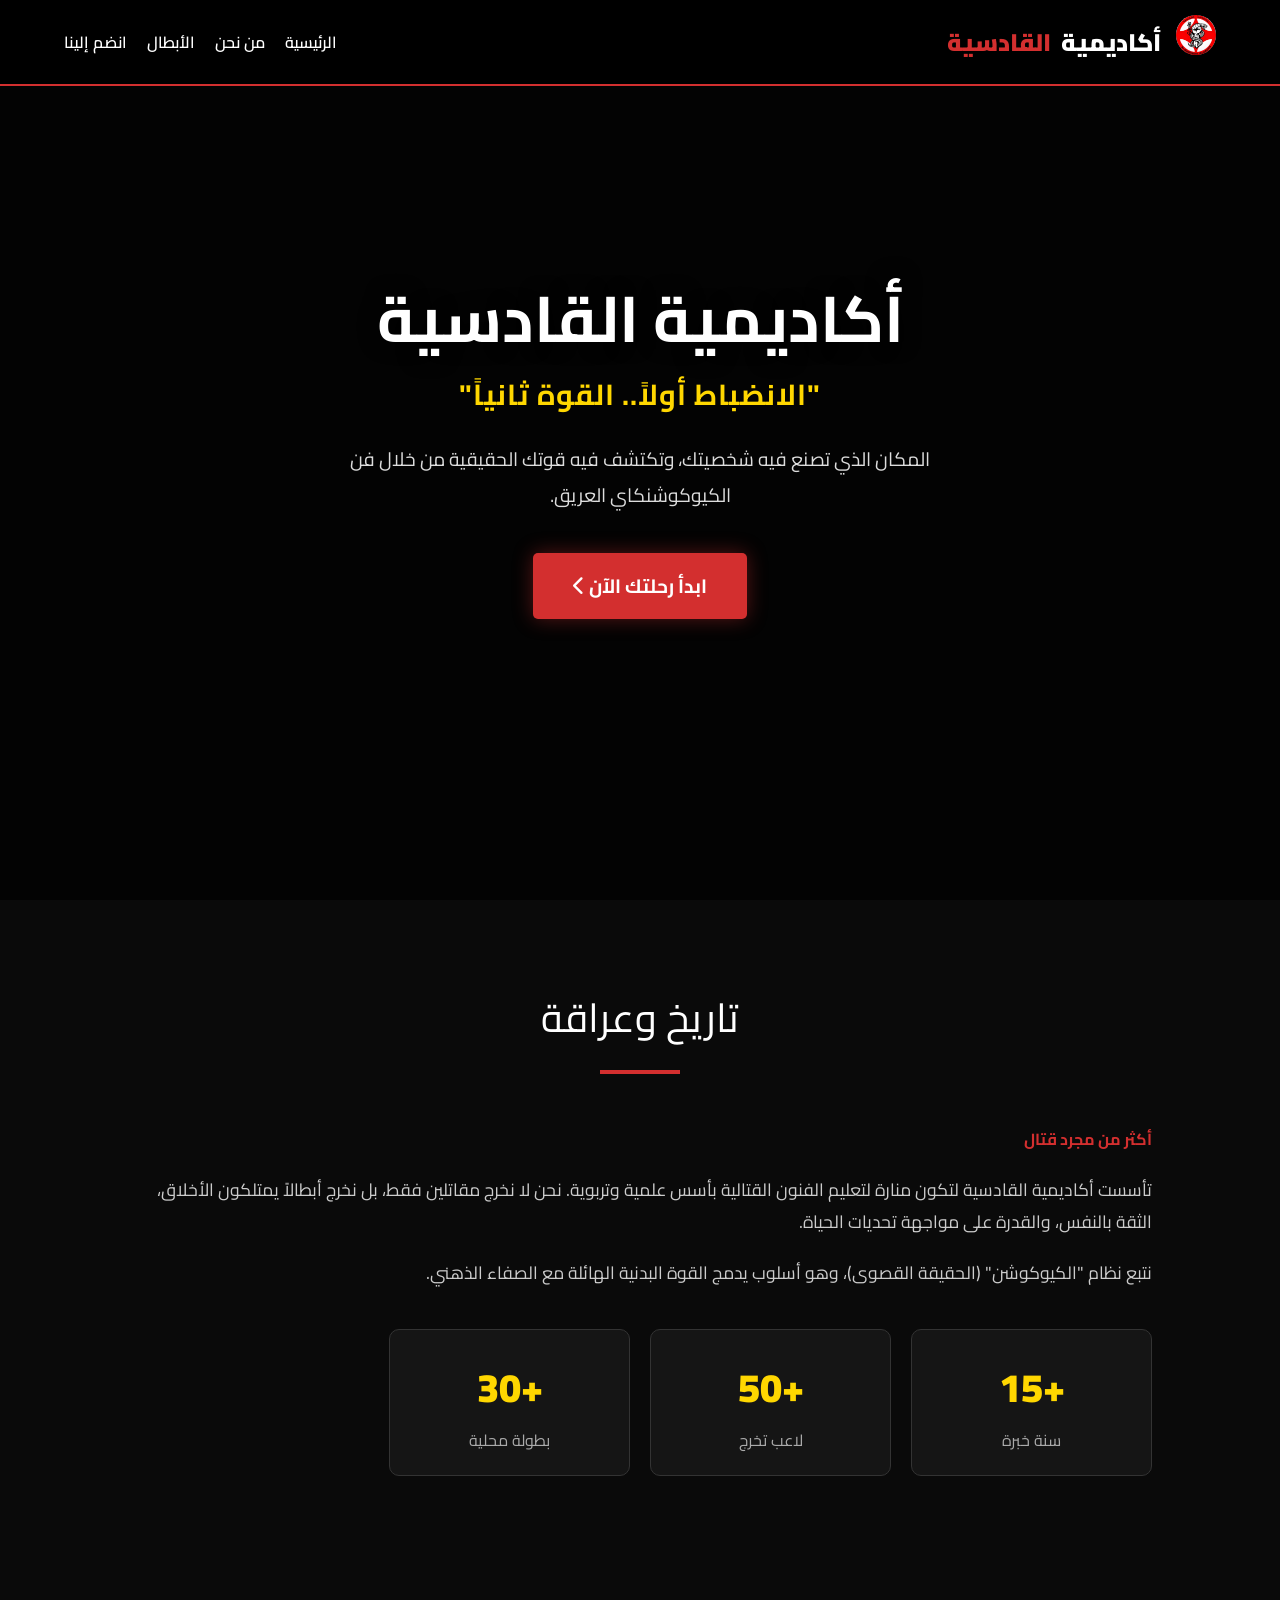
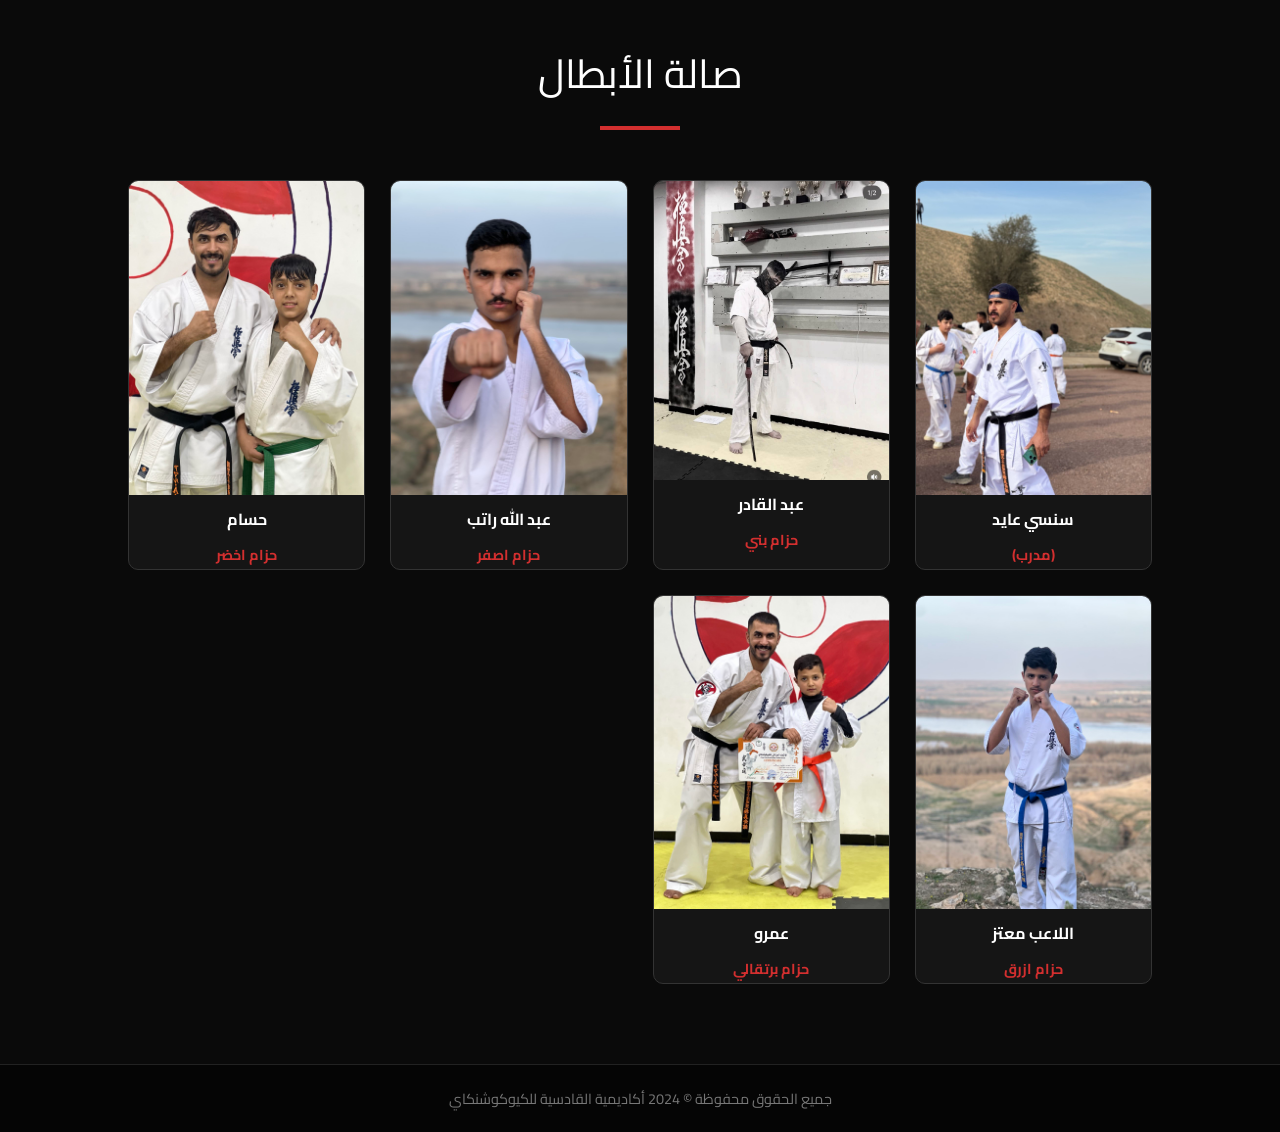
<file: index.html>
<!doctype html>
<html lang="ar" dir="rtl">
  <head>
    <meta charset="UTF-8" />
    <meta name="viewport" content="width=device-width, initial-scale=1.0" />
    <title>أكاديمية القادسية للكيوكوشنكاي - الموقع الرسمي</title>
    <link
      href="https://fonts.googleapis.com/css2?family=Cairo:wght@400;600;700;900&display=swap"
      rel="stylesheet"
    />
    <link rel="stylesheet" href="styles.css" />
    <link
      rel="stylesheet"
      href="https://cdnjs.cloudflare.com/ajax/libs/font-awesome/6.0.0/css/all.min.css"
    />
  </head>
  <body>
    <nav>
      <div class="logo">
        <i>
          <img src="images/logo.jpg" alt="Logo" style="width: 40px; height: 40px; margin-left: 5px ; border-radius:50% ;" /> 
        </i> أكاديمية <span>القادسية</span>
      </div>
      <div class="nav-links">
        <a href="#home">الرئيسية</a>
        <a href="#about">من نحن</a>
        <a href="#fighters">الأبطال</a>
        <a href="#contact">انضم إلينا</a>
      </div>
    </nav>

    <section class="hero" id="home">
      <h1>أكاديمية القادسية</h1>
      <div class="slogan">"الانضباط أولاً.. القوة ثانياً"</div>
      <p>
        المكان الذي تصنع فيه شخصيتك، وتكتشف فيه قوتك الحقيقية من خلال فن
        الكيوكوشنكاي العريق.
      </p>
      <button class="cta-btn" onclick="openJoinModal()">
        ابدأ رحلتك الآن <i class="fas fa-chevron-left"></i>
      </button>
    </section>

    <section id="about">
      <div class="section-title">تاريخ وعراقة</div>
      <div class="about-grid">
        <div class="about-text">
          <h3>أكثر من مجرد قتال</h3>
          <p>
            تأسست أكاديمية القادسية لتكون منارة لتعليم الفنون القتالية بأسس
            علمية وتربوية. نحن لا نخرج مقاتلين فقط، بل نخرج أبطالاً يمتلكون
            الأخلاق، الثقة بالنفس، والقدرة على مواجهة تحديات الحياة.
          </p>
          <p>
            نتبع نظام "الكيوكوشن" (الحقيقة القصوى)، وهو أسلوب يدمج القوة البدنية
            الهائلة مع الصفاء الذهني.
          </p>
        </div>

        <div class="stats-container">
          <div class="stat-box">
            <span class="stat-number">+15</span>
            <span class="stat-label">سنة خبرة</span>
          </div>
          <div class="stat-box">
            <span class="stat-number">+50</span>
            <span class="stat-label">لاعب تخرج</span>
          </div>
          <div class="stat-box">
            <span class="stat-number">+30</span>
            <span class="stat-label">بطولة محلية</span>
          </div>
        </div>
      </div>
    </section>

    <section id="fighters">
      <div class="section-title">صالة الأبطال</div>
      <div class="fighters-grid" id="fighters-container"></div>
    </section>

    <footer>
      <p>جميع الحقوق محفوظة © 2024 أكاديمية القادسية للكيوكوشنكاي</p>
    </footer>

    <div class="modal" id="fighter-modal">
      <div class="modal-content">
        <div class="close-icon" onclick="closeFighterModal()">&times;</div>
        <div class="video-box">
          <video id="modal-video" muted playsinline>
            <source src="" type="video/mp4" />
          </video>
        </div>
        <div class="info-box">
          <h2
            style="color: var(--primary); font-size: 1rem; margin-bottom: 10px"
            id="m-name"
          >
            الاسم
          </h2>
          <div class="stat-row">
            <span>الحزام</span> <span id="m-rank">-</span>
          </div>
          <div class="stat-row">
            <span>الوزن</span> <span id="m-weight">-</span>
          </div>
          <div class="stat-row">
            <span>الإنجازات</span>
            <span id="m-achieve" style="color: var(--gold)">-</span>
          </div>

          <div class="skill-bar">
            <span>القوة</span>
            <div class="progress"><div class="fill" id="bar-power"></div></div>
          </div>
          <div class="skill-bar">
            <span>السرعة</span>
            <div class="progress"><div class="fill" id="bar-speed"></div></div>
          </div>
        </div>
      </div>
    </div>

    <div class="modal" id="join-modal">
      <div class="whatsapp-form">
        <div
          class="close-icon"
          onclick="closeJoinModal()"
          style="position: absolute; top: -40px; left: 0"
        >
          &times;
        </div>
        <h2 style="color: #fff; margin-bottom: 20px">انضم للأبطال</h2>
        <p style="color: #aaa; margin-bottom: 20px">
          املأ بياناتك وسيتم توجيهك للواتساب لإكمال التسجيل
        </p>

        <input
          type="text"
          id="wa-name"
          class="form-input"
          placeholder="الاسم الثلاثي"
        />
        <input
          type="number"
          id="wa-age"
          class="form-input"
          placeholder="العمر"
        />
        <input
          type="tel"
          id="wa-phone"
          class="form-input"
          placeholder="رقم الهاتف"
        />
        <input
          type="text"
          id="wa-belt"
          class="form-input"
          placeholder="الحزام الحالي (اذا كنت جديد اكتب 'مبتدئ')"
        />

        <button class="wa-btn" onclick="sendToWhatsapp()">
          <i class="fab fa-whatsapp"></i> إرسال عبر واتساب
        </button>
        <button class="cancel-btn" onclick="closeJoinModal()">إلغاء</button>
      </div>
    </div>

    <script src="index.js"></script>
  </body>
</html>
</file>
<file: styles.css>
/* --- 1. أساسيات التصميم (Global Styles) --- */
:root {
  --primary: #d32f2f; /* الأحمر القاني */
  --dark: #0a0a0a; /* الأسود */
  --card-bg: #151515; /* رمادي داكن */
  --text: #ffffff;
  --gold: #ffd700; /* ذهبي للإنجازات */
}

* {
  margin: 0;
  padding: 0;
  box-sizing: border-box;
  font-family: "Cairo", sans-serif;
  scroll-behavior: smooth;
}
body {
  background-color: var(--dark);
  color: var(--text);
  overflow-x: hidden;
}
.section-title h2 {
  font-size: 2rem;
  color: #e63946;
  margin-bottom: 10px;
}
.card-info span {
  font-size: 13px;
  color: #e63946; /* تمييز الرتبة باللون الأحمر */
  font-weight: bold;
}

/* --- 2. شريط التنقل (Navbar) --- */
nav {
  position: fixed;
  top: 0;
  width: 100%;
  z-index: 1000;
  background: rgba(0, 0, 0, 0.9);
  padding: 15px 5%;
  display: flex;
  justify-content: space-between;
  align-items: center;
  border-bottom: 2px solid var(--primary);
  backdrop-filter: blur(10px);
}
.logo {
  font-size: 1.5rem;
  font-weight: 900;
  color: #fff;
  text-transform: uppercase;
  display: flex;
  align-items: center;
  gap: 10px;
}
.logo span {
  color: var(--primary);
}
.nav-links {
  display: flex;
  gap: 20px;
}
.nav-links a {
  text-decoration: none;
  color: #fff;
  font-weight: 600;
  transition: 0.3s;
  font-size: 1rem;
}
.nav-links a:hover {
  color: var(--primary);
}

/* --- 3. الواجهة الرئيسية (Hero Section) --- */
.hero {
  height: 100vh;
  display: flex;
  flex-direction: column;
  justify-content: center;
  align-items: center;
  text-align: center;
  background:
    linear-gradient(rgba(0, 0, 0, 0.7), rgba(0, 0, 0, 0.7)),
    url("https://images.unsplash.com/photo-1544367563-12123d815d19?auto=format&fit=crop&q=80&w=1920");
  background-size: cover;
  background-position: center;
  background-attachment: fixed;
  padding: 20px;
}
.hero h1 {
  font-size: 4rem;
  margin-bottom: 10px;
  text-shadow: 0 0 20px rgba(0, 0, 0, 0.8);
  line-height: 1.2;
}
.hero .slogan {
  font-size: 1.8rem;
  color: var(--gold);
  margin-bottom: 20px;
  font-weight: bold;
  letter-spacing: 1px;
}
.hero p {
  font-size: 1.2rem;
  max-width: 700px;
  margin-bottom: 40px;
  color: #ddd;
}

.cta-btn {
  padding: 15px 40px;
  background: var(--primary);
  color: #fff;
  text-decoration: none;
  font-size: 1.2rem;
  font-weight: bold;
  border-radius: 5px;
  transition: 0.3s;
  box-shadow: 0 0 20px rgba(211, 47, 47, 0.4);
  border: none;
  cursor: pointer;
}
.cta-btn:hover {
  background: #b71c1c;
  transform: translateY(-3px);
}

/* --- 4. من نحن والإنجازات (About & Stats) --- */
section {
  padding: 80px 10%;
}
.section-title {
  text-align: center;
  font-size: 2.5rem;
  margin-bottom: 50px;
  position: relative;
}
.section-title::after {
  content: "";
  display: block;
  width: 80px;
  height: 4px;
  background: var(--primary);
  margin: 15px auto;
}

/* .about-grid {
  display: grid;
  grid-template-columns: repeat(4, 1fr);
  gap: 40px;
  align-items: center;
} */
.about-text h3 {
  font-size: 1rem;
  margin-bottom: 20px;
  color: var(--primary);
}
.about-text p {
  font-size: 1.1rem;
  line-height: 1.8;
  color: #ccc;
  margin-bottom: 20px;
}

/* عداد الإنجازات */
.stats-container {
  display: grid;
  grid-template-columns: repeat(4, 1fr);
  gap: 20px;
  margin-top: 40px;
  text-align: center;
}
.stat-box {
  background: var(--card-bg);
  padding: 20px;
  border-radius: 10px;
  border: 1px solid #333;
}
.stat-number {
  font-size: 2.5rem;
  font-weight: 900;
  color: var(--gold);
  display: block;
}
.stat-label {
  font-size: 1rem;
  color: #aaa;
}

/* --- 5. قسم اللاعبين (Fighters) - كما هو --- */
.fighters-grid {
  display: grid;
  grid-template-columns: repeat(4, 1fr);
  gap: 25px;
}
.fighter-card {
  background: var(--card-bg);
  border-radius: 10px;
  overflow: hidden;
  cursor: pointer;
  transition: 0.3s;
  border: 1px solid #333;
  position: relative;
}
.fighter-card:hover {
  transform: translateY(-10px);
  border-color: var(--primary);
}
.card-img {
  width: 100%;
  object-fit: cover;
}
.card-info {
  text-align: center;
}
.card-info h3 {
  font-size: 100%;
  color: #fff;
  margin-bottom: 5px;
}
.card-info span {
  color: var(--primary);
  font-size: 0.9rem;
}

/* --- 6. النوافذ المنبثقة (Modals) --- */
.modal {
  position: fixed;
  top: 0;
  left: 0;
  width: 100%;
  height: 100%;
  background: rgba(0, 0, 0, 0.95);
  z-index: 2000;
  display: flex;
  justify-content: center;
  align-items: center;
  opacity: 0;
  visibility: hidden;
  transition: 0.3s;
  padding: 20px;
}
.modal.active {
  opacity: 1;
  visibility: visible;
}
.modal-content {
  background: #111;
  width: 100%;
  max-width: 900px;
  display: flex;
  flex-direction: row;
  border: 1px solid var(--primary);
  position: relative;
  max-height: 90vh;
  overflow-y: auto;
}
.close-icon {
  position: absolute;
  top: 10px;
  left: 15px;
  color: #fff;
  font-size: 2rem;
  cursor: pointer;
  z-index: 10;
  background: rgba(0, 0, 0, 0.5);
  padding: 0 10px;
  border-radius: 5px;
}

/* نافذة اللاعب */
.video-box {
  flex: 1.5;
  background: #000;
  min-height: 300px;
}
.video-box video {
  width: 100%;
  height: 100%;
  object-fit: cover;
}
.info-box {
  font-size: 50%;
  flex: 1;
  padding: 30px;
}
.stat-row {
  display: flex;
  justify-content: space-between;
  margin-bottom: 10px;
  border-bottom: 1px solid #333;
  padding-bottom: 5px;
}
.skill-bar {
  margin-top: 15px;
}
.progress {
  height: 6px;
  background: #333;
  border-radius: 3px;
  margin-top: 5px;
}
.fill {
  height: 100%;
  background: var(--primary);
  width: 0%;
  transition: 1s;
}

/* نافذة الواتساب */
.whatsapp-form {
  background: #1a1a1a;
  padding: 40px;
  max-width: 450px;
  width: 100%;
  border-radius: 10px;
  border-top: 5px solid #25d366;
  text-align: center;
}
.form-input {
  width: 100%;
  padding: 12px;
  margin: 10px 0;
  background: #333;
  border: 1px solid #444;
  color: #fff;
  border-radius: 5px;
}
.wa-btn {
  width: 100%;
  padding: 12px;
  background: #25d366;
  color: #fff;
  font-weight: bold;
  border: none;
  border-radius: 5px;
  cursor: pointer;
  margin-top: 10px;
  display: flex;
  justify-content: center;
  align-items: center;
  gap: 10px;
  font-size: 1.1rem;
}
.wa-btn:hover {
  background: #20b857;
}
.cancel-btn {
  width: 100%;
  padding: 12px;
  background: #666;
  color: #fff;
  font-weight: bold;
  border: none;
  border-radius: 5px;
  cursor: pointer;
  margin-top: 10px;
  display: flex;
  justify-content: center;
  align-items: center;
  gap: 10px;
  font-size: 1.1rem;
}
.cancel-btn:hover {
  background: #555;
}

/* --- 7. التجاوب (Mobile) --- */
@media (max-width: 768px) {
  .hero h1 {
    font-size: 2.8rem;
  }
  .hero .slogan {
    font-size: 1.4rem;
  }
  .nav-links {
    display: none;
  } /* إخفاء الروابط في الموبايل للتبسيط */
  .modal-content {
    flex-direction: row;
  }
  .video-box {
    height: 250px;
    flex: none;
  }
  section {
    padding: 60px 5%;
  }
  .stats-container {
    grid-template-columns: 1fr 1fr;
  }
  .fighters-grid {
    grid-template-columns: repeat(4, 1fr);
    gap: 10px;
  }
}

/* Footer */
footer {
  text-align: center;
  padding: 20px;
  background: #050505;
  color: #777;
  font-size: 0.9rem;
  border-top: 1px solid #222;
}
</file>
